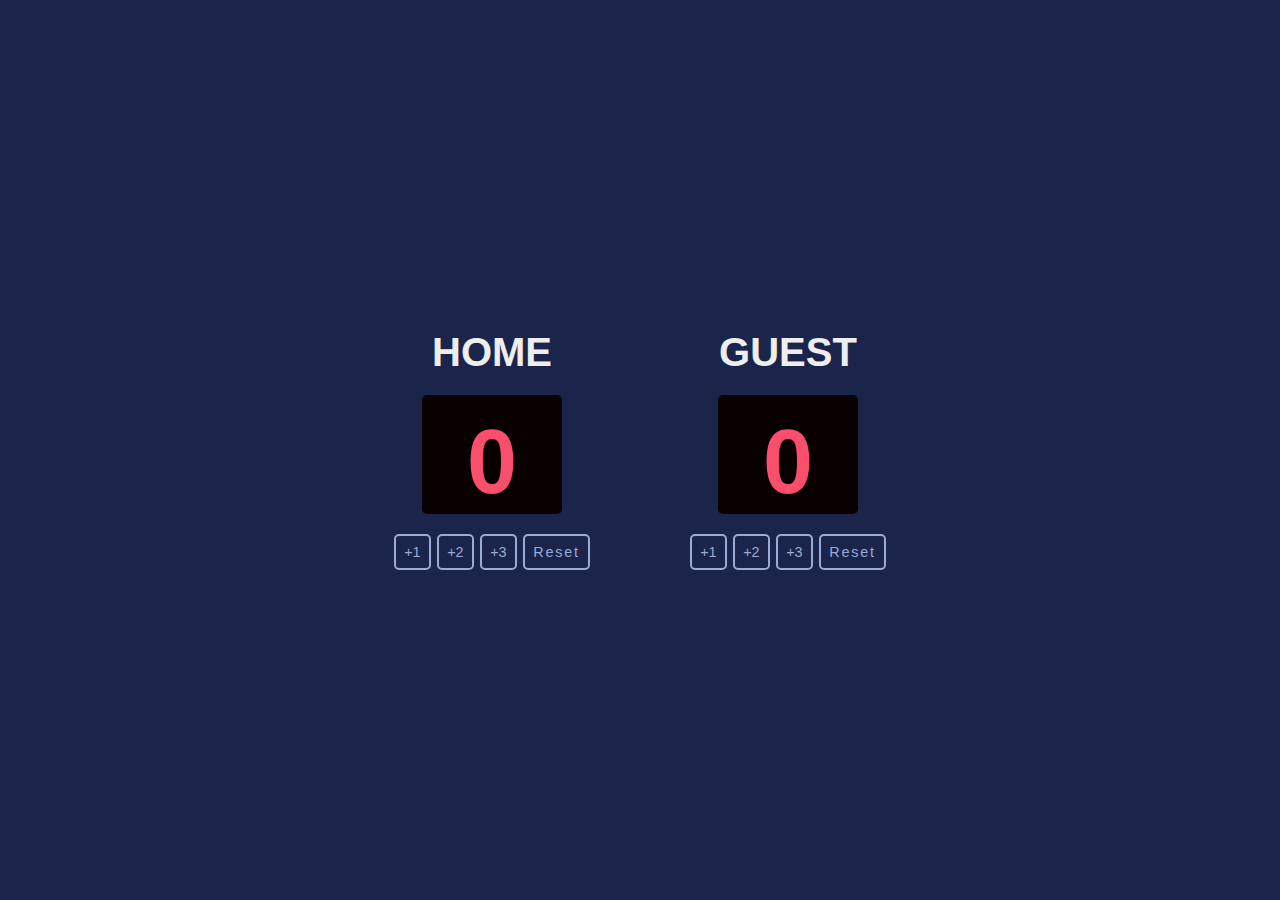
<file: Basketball/index.html>
<!DOCTYPE html>
<html>
<head>
	<meta charset="utf-8">
	<meta name="viewport" content="width=device-width, initial-scale=1">
	<title>Basketball Scoreboard</title>

	<!-- Style Sheet Link -->
	<link rel="stylesheet" type="text/css" href="index.css">

	<!-- Favicon -->
	<link rel="icon" type="image/x-icon" href="Favicon.png">

</head>
<body>

	<!-- Container Start -->
	<main class="container">

		<!-- Home Start -->
		<div class="home">
			<h3>HOME</h3>
			<div class="scoreboard-home">
				<h2 id="home-score">0</h2>
			</div>

			<!-- Buttons -->
			<div class="buttons">
				<button class="plusone-btn" id="home-score-btn-1" onclick="homeAddOne();">+1</button>
				<button class="plustwo-btn" id="home-score-btn-2">+2</button>
				<button class="plusthree-btn" id="home-score-btn-3">+3</button>
				<button class="reset-btn" id="reset-home-score">Reset</button>
			</div>
		</div>

		<!-- Home End -->

		<!-- Guest Start -->
		<div class="guest">
			<h3>GUEST</h3>
			<div class="scoreboard-guest">
				<h2 id="guest-score">0</h2>
			</div>

			<!-- Buttons -->
			<div class="buttons">
				<button class="plusone-btn" id="guest-score-btn-1" onclick="guestAddOne();">+1</button>
				<button class="plustwo-btn" id="guest-score-btn-2">+2</button>
				<button class="plusthree-btn" id="guest-score-btn-3">+3</button>
				<button class="reset-btn" id="reset-guest-score">Reset</button>
			</div>
		</div>

		<!-- Guest End -->

	</main>
	<!-- Container End -->

	<!-- JavaScript -->
	<script type="text/javascript" src="index.js"></script>

</body>
</html>
</file>
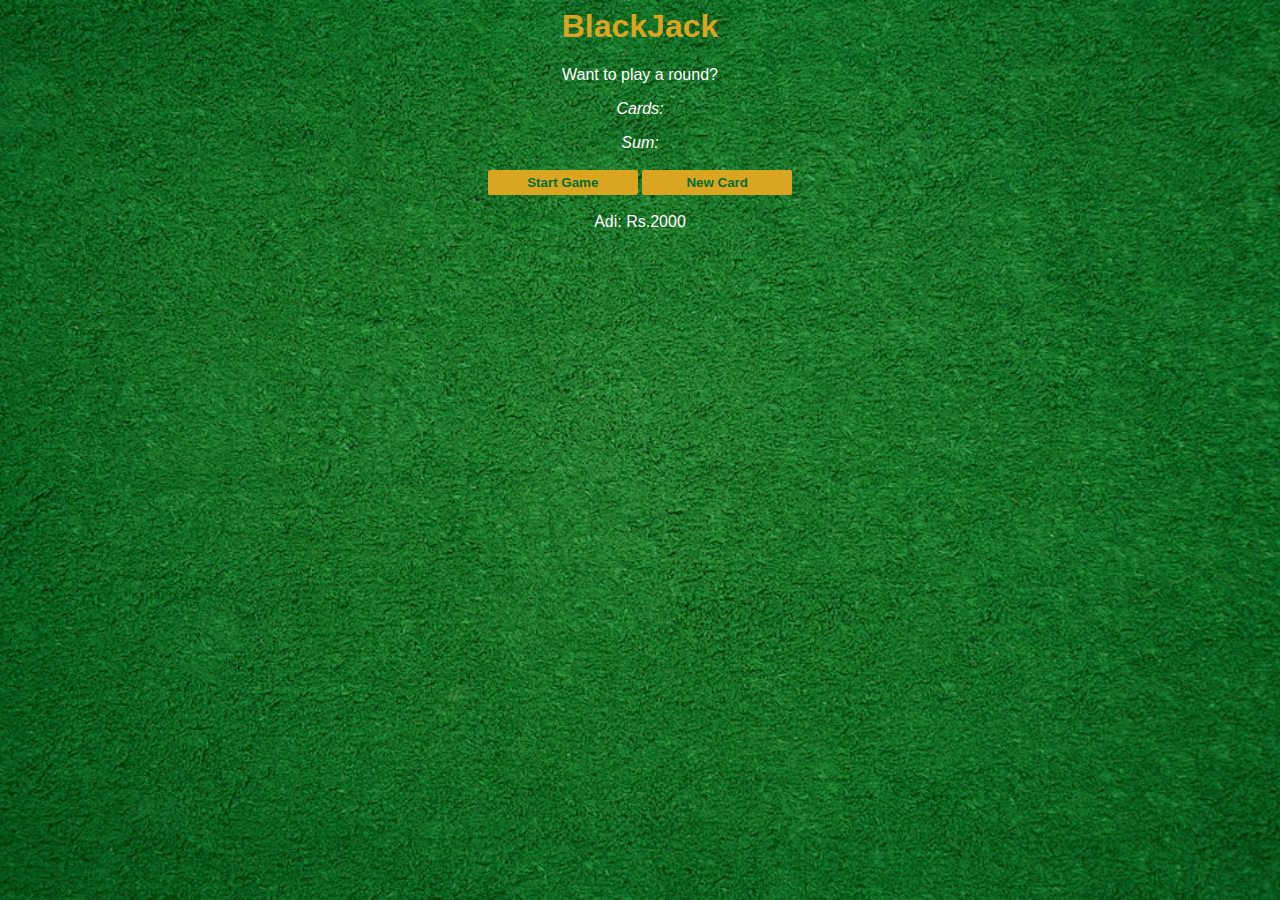
<file: Blackjack/index.html>
<html>
    <head>
        <link rel="stylesheet" href="index.css">
    </head>
    <body>
        <h1>BlackJack</h1>
        <p id="message-el">Want to play a round?</p>
        <p id="cards-el">Cards:</p>
        <p id="sum-el">Sum:</p>
        <!--adding a start game button-->
        <button onclick="startGame();" id="start-btn">Start Game</button>
        <button onclick="newCard();" id="newCard-btn">New Card</button>
        <p id="player-el"></p>
        <script src="index.js"></script>
    </body>
</html>
</file>
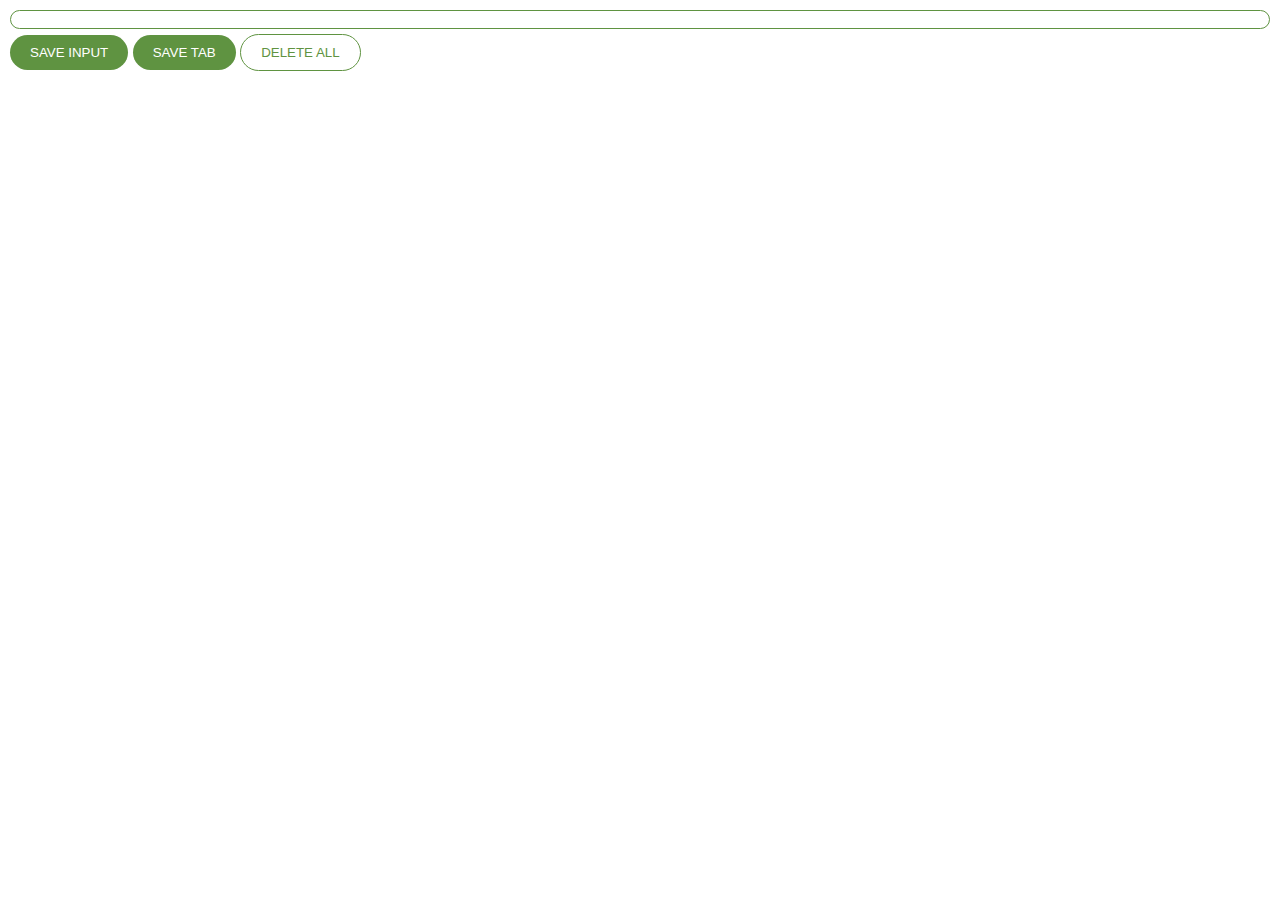
<file: ChromeExtension/index.html>
<!DOCTYPE html>
<html lang="en">
<head>
    <meta charset="UTF-8">
    <meta name="viewport" content="width=device-width, initial-scale=1.0">
    <title>Extension</title>
    <link rel="stylesheet" href="index.css">
</head>
<body>
    <!-- Create an input element with type="text" and id="input-el"-->
    <input type="text" id="input-el">
    <!-- Create an input button with the text SAVE INPUT with id ="input-btn"-->
    <button id="input-btn">SAVE INPUT</button>
    <!--Creating a save tab button-->
    <button id="save-btn">SAVE TAB</button>
    <!--Creating a delete button-->
    <button id="delete-btn">DELETE ALL</button>
    <ul id="ul-el"></ul>
    <script src="index.js"></script>
</body>
</html>
</file>
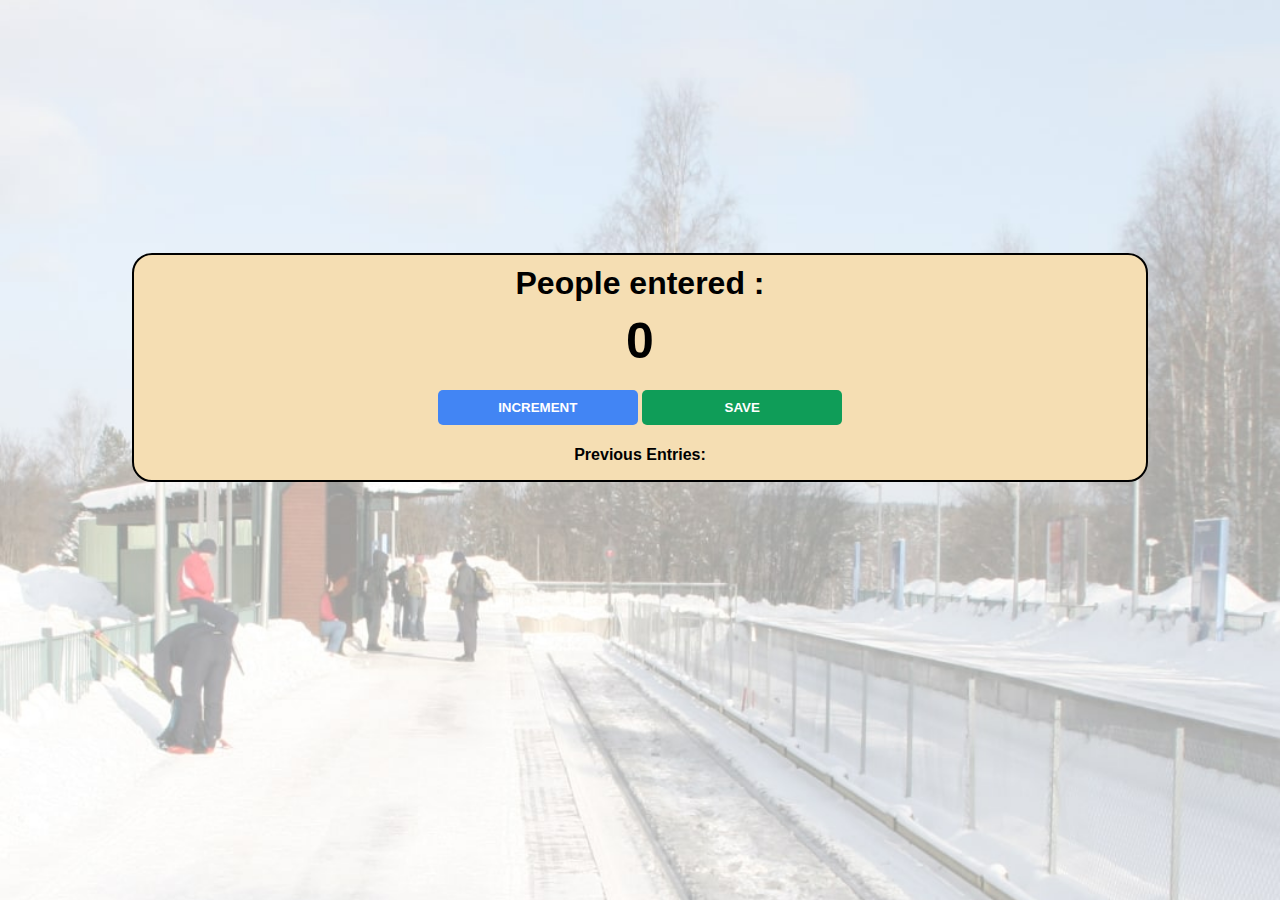
<file: Passenger Counter/index.html>
<!DOCTYPE html>
<html lang="en">
<head>
    <meta charset="UTF-8">
    <meta name="viewport" content="width=device-width, initial-scale=1.0">
    <title>Document</title>
    <link rel="stylesheet" href="index.css">
</head>
<body>
    <div class="container">
        <h1>People entered :</h1>
        <h2 id="count-el">0</h2>
    
        <!--creating an increment button-->
        <button id="increment-btn" onclick="increment();">INCREMENT</button>

        <!--creating an save button-->
        <button id="save-btn" onclick="save();">SAVE</button>

        <p id="save-el">Previous Entries: </p>
    </div>

    <!--write the javascript in our js file and mentioning it in our script tag as source in the html file-->
    <script src="index.js"></script>
    
</body>
</html>
</file>
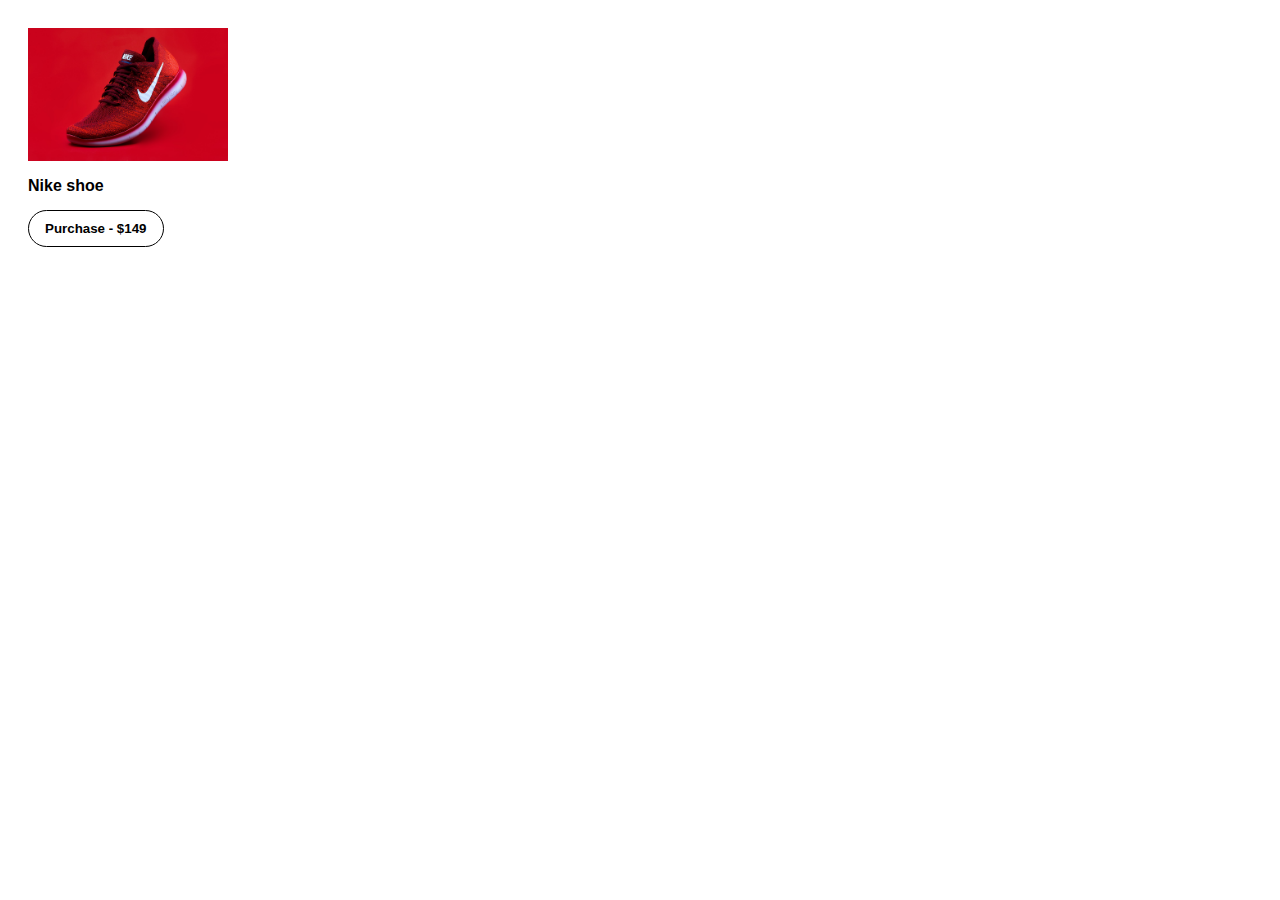
<file: practice/index.html>
<html>
    <head>
        <link rel="stylesheet" href="index.css">
    </head>
    <body>
        <img src="shoe.jpeg" alt="Nike shoe">
        <p>Nike shoe</p>
        <button onclick="errorMessage();">Purchase - $149</button>
        <p id="error"></p>
        <script src="error.js"></script>
    </body>
</html>
</file>
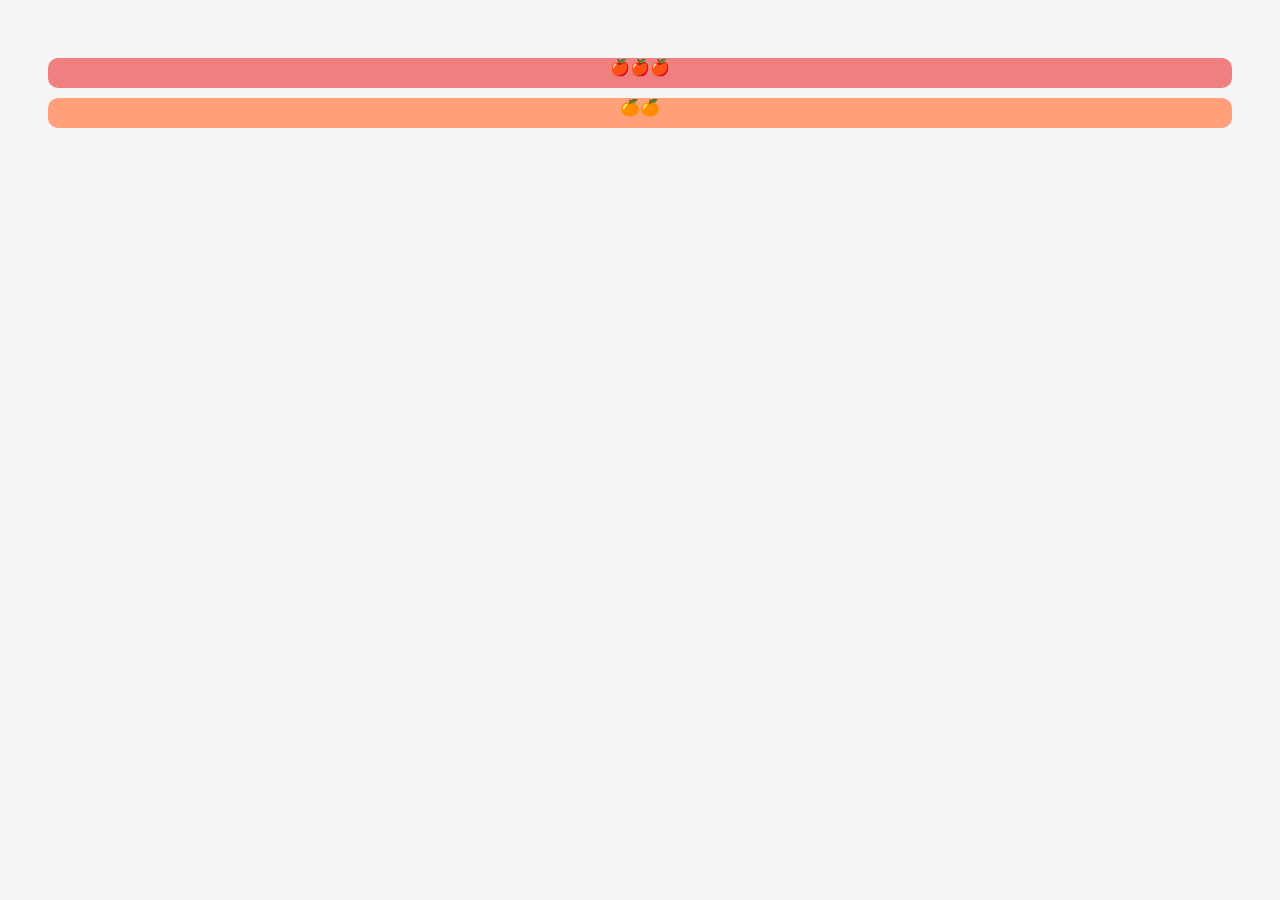
<file: fruits.html>
<html>
    <head>
        <link rel="stylesheet" href="fruits.css">
    </head>
    <body>
        <div id="apple-shelf"></div>  
        <div id="orange-shelf"></div>
        <script src="fruits.js"></script>
    </body>
</html>
</file>
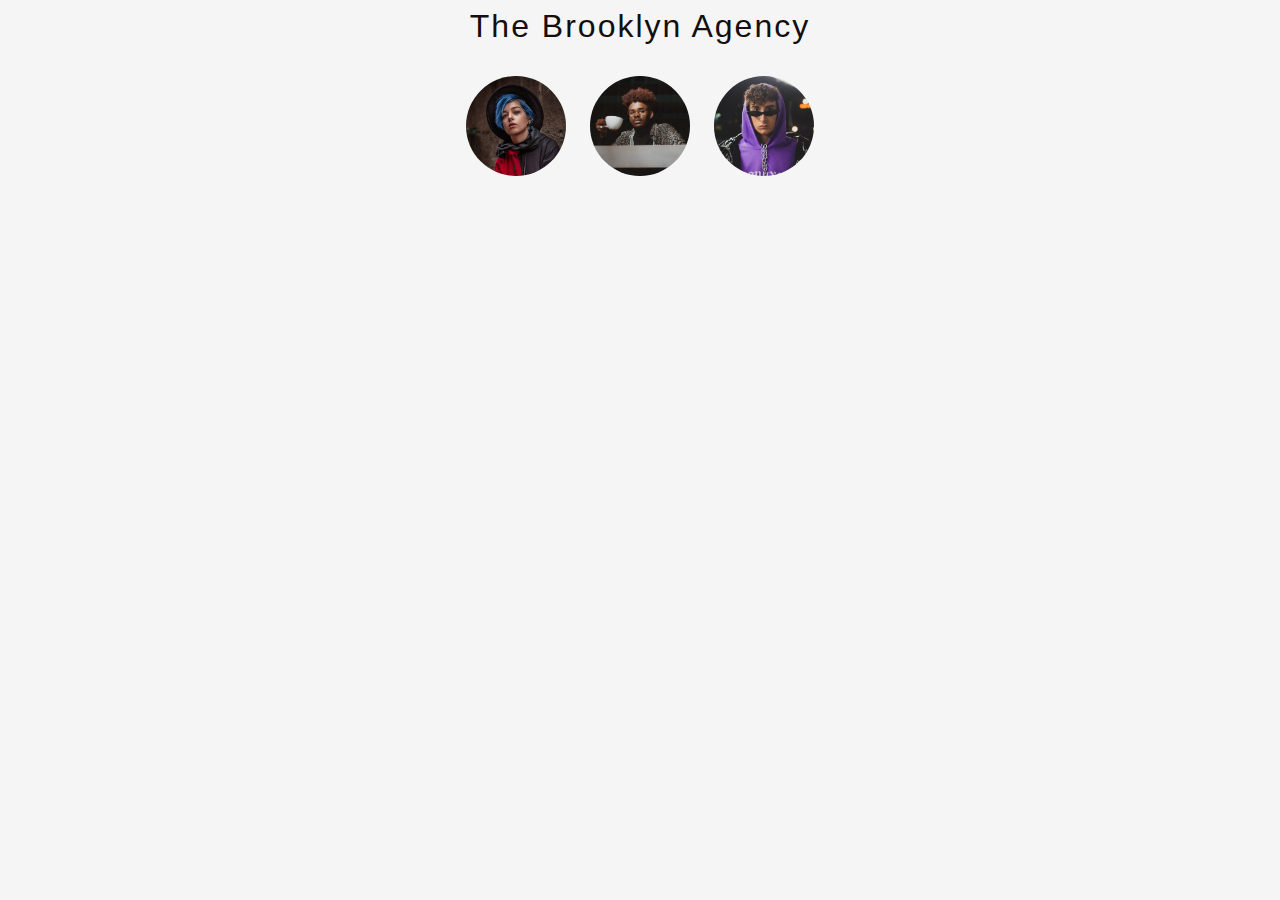
<file: images/images.html>
<html>
    <head>
        <link rel="stylesheet" href="images.css">
    </head>
    <body>
        <h1>The Brooklyn Agency</h1>
        <div id="container">
            <!-- <img class="team-img" src="images/hip1.jpg">
            <img class="team-img" src="images/hip2.jpg">
            <img class="team-img" src="images/hip3.jpg"> -->
        </div>
        <script src="images.js"></script>
    </body>
</html>
</file>
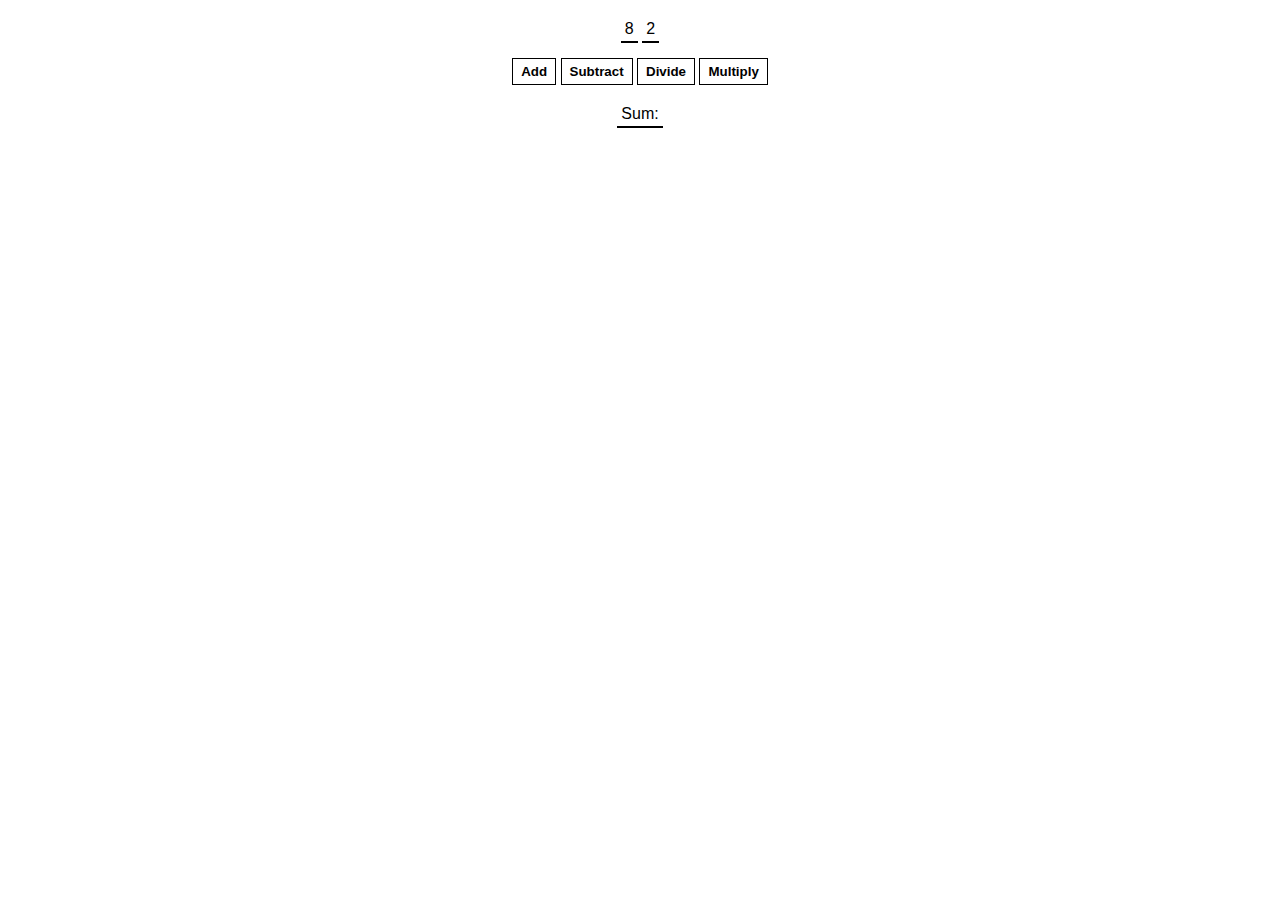
<file: practice/calculator.html>
<html>
    <head>
        <link rel="stylesheet" href="calculator.css">
    </head>
    <body>
        <span id="num1-el"></span>
        <span id="num2-el"></span>
        <br>
        <button onclick="add();">Add</button>
        <button onclick="subtract();">Subtract</button>
        <button onclick="divide();">Divide</button>
        <button onclick="multiply();">Multiply</button>
        <br>
        <span id="sum-el">Sum: </span>
        <script src="calculator.js"></script>
    </body>
</html>
</file>
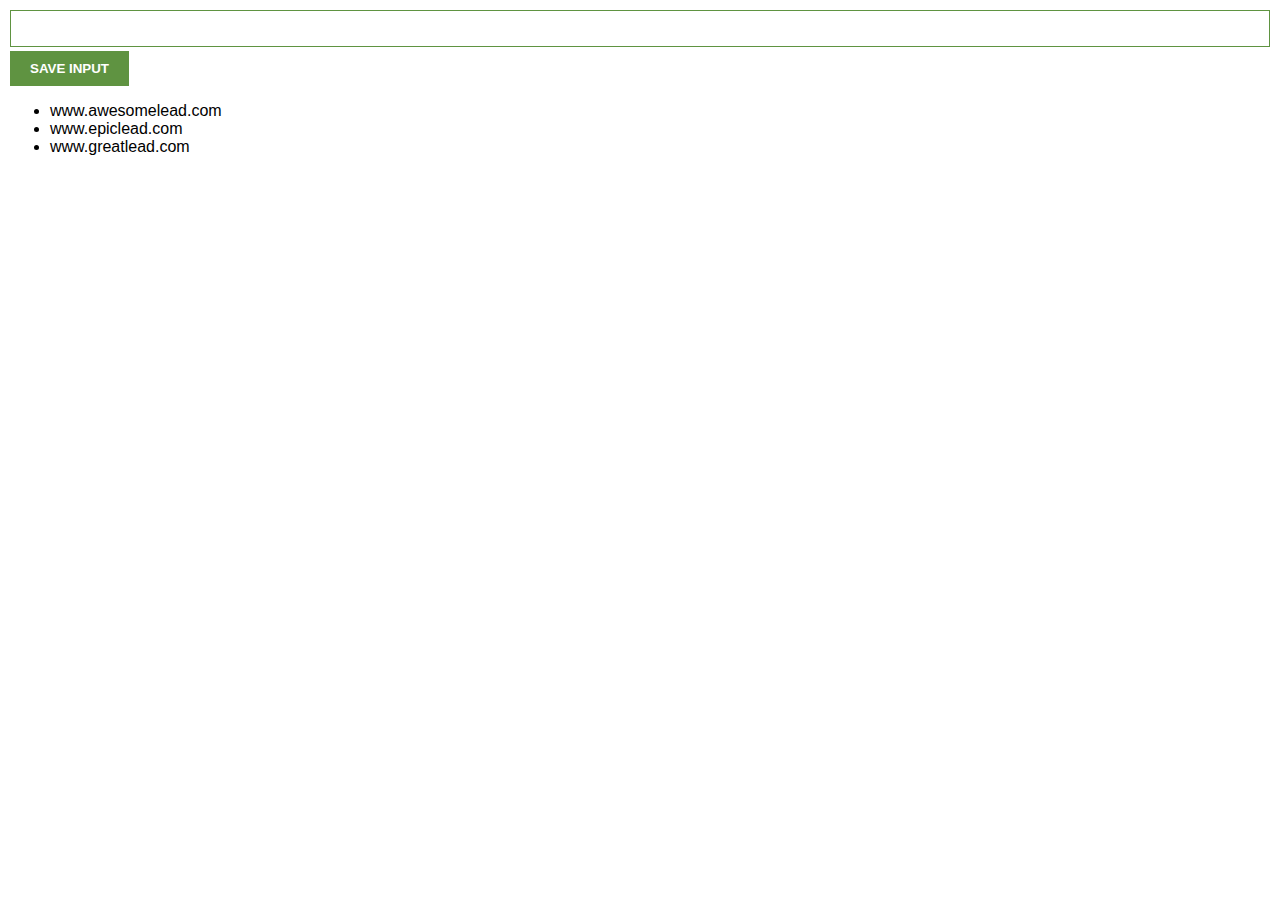
<file: unordered/unordered.html>
<html>
    <head>
        <link rel="stylesheet" href="unordered.css">
    </head>
    <body>
        <input type="text" id="input-el">
        <button id="input-btn">SAVE INPUT</button>
        <!-- 1. Create an unordered list element (<ul>) with id="ul-el" -->
        <ul id="ul-el"></ul>
        <script src="unordered.js"></script>
    </body>
</html>
</file>
<file: Basketball/index.css>
/* === CSS Variables === */

:root {
    --background: rgba(27, 36, 74, 1);
    --primary: rgba(154, 171, 216, 1);
    --heading: rgba(238, 238, 238, 1);
    --text: rgba(249, 79, 109, 1);
    --scoreboard: rgba(8, 0, 1, 1);
  }
  
  html {
    box-sizing: border-box;
  }
  
  *,
  *::before,
  *::after {
    box-sizing: inherit;
  }
  
  * {
    margin: 0;
    padding: 0;
  }
  
  /* === Fonts === */
  
  @font-face {
    font-family: "Cursed Timer ULiL", sans-serif;
    src: url(Fonts/CursedTimer.ttf);
    font-weight: 400;
    font-style: normal;
  }
  
  @font-face {
    font-family: "Verdana", sans-serif;
    src: url(Fonts/Verdana.ttf);
    font-weight: 700;
    font-style: normal;
  }
  
  body {
    background-color: var(--background);
    min-height: 100vh;
    display: flex;
    justify-content: center;
    align-items: center;
  }
  
  /* === Heading === */
  
  .heading {
    font-family: "Verdana", sans-serif;
    color: var(--heading);
    text-transform: uppercase;
    letter-spacing: 2px;
  }
  
  /* === Container === */
  
  .container {
    display: flex;
    flex-wrap: wrap;
    gap: 0.5em;
    color: var(--heading);
    text-align: center;
  }
  
  /* === Home & Guest Section ==== */
  
  .home,
  .guest {
    width: 18em;
    padding: 1em;
    /*border: 1px solid white;*/
  }
  
  h3 {
    font-family: "Verdana", sans-serif;
    font-size: 2.5rem;
  }
  
  /* === Home & Guest Counters === */
  
  .scoreboard-home,
  .scoreboard-guest {
    width: 8.75em;
    background-color: var(--scoreboard);
    margin: 1.25em auto;
    border-radius: 5px;
  }
  
  h2 {
    font-family: "Cursed Timer ULiL", sans-serif;
    font-size: 5.625rem;
    text-align: center;
    color: var(--text);
    padding-top: 0.18em;
  }
  
  /* === Buttons === */
  
  .buttons {
    display: flex;
    gap: 0.4em;
    justify-content: center;
    align-items: center;
    flex-wrap: wrap;
  }
  
  .plusone-btn,
  .plustwo-btn,
  .plusthree-btn,
  .reset-btn {
    border: 0;
    padding: 0.5625em;
    cursor: pointer;
    background-color: transparent;
    color: var(--primary);
    border: 2px solid var(--primary);
    border-radius: 5px;
    font-size: 0.9rem;
    font-family: "Cursed Timer ULiL", sans-serif;
  }
  
  .reset-btn{
    letter-spacing: 0.125em;
  }
  
  .buttons > button:active {
    transform: scale(0.96);
  }
  
  /* === Media Queries === */
  
  @media (max-width: 667px) {
  
    .container {
      margin: 5em;
    }
  
  }
</file>
<file: Blackjack/index.css>
body{
    font-family: 'Trebuchet MS', 'Lucida Sans Unicode', 'Lucida Grande', 'Lucida Sans', Arial, sans-serif;
    background-image: url("table.jpg");
    background-size: cover;
    background-position: center;
    background-repeat: no-repeat;
    text-align: center;
    color: white;
}

h1 {
    color: goldenrod;
}

#start-btn {
    color : #016f32;
    width: 150px;
    background : goldenrod;
    padding-top: 5px;
    padding-bottom: 5px;
    font-weight: bold;
    border: none;
    border-radius: 2px;
    margin-top: 2px;
    margin-bottom: 2px;
}

#newCard-btn{
    color : #016f32;
    width: 150px;
    background : goldenrod;
    padding-top: 5px;
    padding-bottom: 5px;
    font-weight: bold;
    border: none;
    border-radius: 2px;
    margin-top: 2px;
    margin-bottom: 2px;
}

#sum-el{
    font-style: italic;
}

#cards-el{
    font-style: italic;
}
</file>
<file: ChromeExtension/index.css>
body{
    margin: 0;
    padding: 10px;
    font-family: Arial, Helvetica, sans-serif;
    min-width: 400px;
}

input{
    width: 100%;
    padding-left: 10px;
    padding-right: 10px;
    margin-bottom: 5px;
    box-sizing: border-box;
    border: 1px solid #5f9341;
    border-radius: 10px;
}

button{
    background: #5f9341;
    color: white;
    padding: 10px 20px;
    border: none;
    border-radius: 20px;
    cursor: pointer;
}

button:hover{
    background: #FF6A00;
    color: white;
    font-weight: bold;
    box-shadow: 5px 1px 8px #FF6A00;
}

#delete-btn{
    background: white;
    color: #5f9341;
    padding: 10px 20px;
    border: 1px solid #5f9341;
    border-radius: 20px;
    cursor: pointer;
}

/*Style the lists according to the provided design*/

ul{
    list-style: none;
    padding-left: 0;
}

li{
    list-style: none;
}

li a{
    text-decoration: none;
    color: #5f9341;
    font-weight: bolder;
}
</file>
<file: Passenger Counter/index.css>
body {
    background-image: url("station.jpg");
    background-size: cover;
    font-family: -apple-system, BlinkMacSystemFont, 'Segoe UI', Roboto, Oxygen, Ubuntu, Cantarell, 'Open Sans', 'Helvetica Neue', sans-serif;
    font-weight: bold;
    text-align: center;
}

.container{
    background: wheat;
    max-width: 80%;
    margin: auto;
    margin-top: 20%;
    border: 2px solid black;
    border-radius: 20px;
}

h1 {
    margin-top: 10px;
    margin-bottom: 10px;
}

h2 {
    font-size: 50px;
    margin-top: 0;
    margin-bottom: 20px;
}

button {
    border: none;
    padding-top: 10px;
    padding-bottom: 10px;
    color: white;
    font-weight: bold;
    width: 200px;
    margin-bottom: 5px;
    border-radius: 5px;
}

#increment-btn {
    background: #4285F4;
}

#save-btn {
    background: #0F9D58;
}

#save-el{
    font-weight: bold;
}
</file>
<file: practice/index.css>
body {
    background: white;
    font-family: Arial, Helvetica, sans-serif;
    padding: 20px;
}

img {
    width: 200px;
    display: block;
}
p {
    font-weight: 600;
    margin-bottom: 5px;
}
button {
    background: white;
    color: black;
    margin-top: 10px;
    border: 1px solid black;
    padding: 10px 16px;
    font-weight: bold;
    cursor: pointer;
    border-radius: 20px;
}

#error {
    color: red;
    font-weight: 200;
}
</file>
<file: fruits.css>
body {
    padding: 40px;
    background: whitesmoke;
    text-align: center;
}

#apple-shelf {
    background: lightcoral;
    border-radius: 10px;
    height: 30px;
    margin: 10px 0;
}

#orange-shelf {
    background: lightsalmon;
    border-radius: 10px;
    height: 30px;
}
</file>
<file: images/images.css>
body {
    font-family: 'Segoe UI', Tahoma, Geneva, Verdana, sans-serif;
    background: whitesmoke;
    text-align: center;
    color: #130e0f;
}

h1 {
    font-weight: 200;
    letter-spacing: 2px;
}

#container {
    width: 100%;
}

.team-img {
    width: 100px;
    border-radius: 100%;
    margin: 10px;
}
</file>
<file: practice/calculator.css>
body {
    font-family: Arial, Helvetica, sans-serif;
    padding: 20px 0;
    margin: 0;
    text-align: center;
}

span {
    border-bottom: 2px solid black;
    padding: 4px;
}

button {
    margin: 20px 0;
    background: white;
    color: black;
    border: 1px solid black;
    font-weight: bold;
    cursor: pointer;
    padding: 5px 8px;
}
</file>
<file: unordered/unordered.css>
body {
    margin: 0;
    padding: 10px;
    font-family: Arial, Helvetica, sans-serif;
}

input {
    width: 100%;
    padding: 10px;
    box-sizing: border-box;
    border: 1px solid #5f9341;
    margin-bottom: 4px;
}

button {
    background: #5f9341;
    color: white;
    padding: 10px 20px;
    border: none;
    font-weight: bold;
}
</file>
